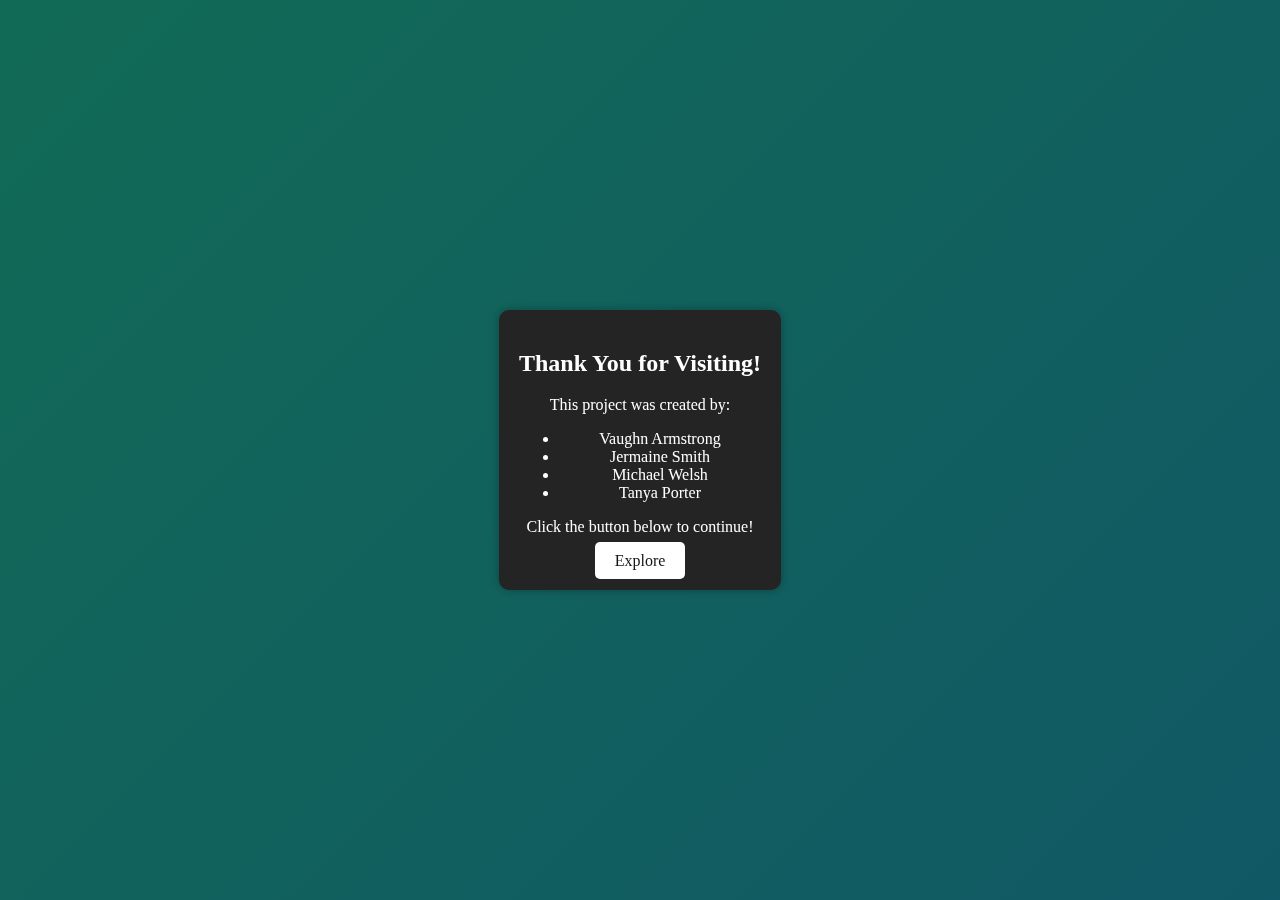
<file: pages/Popup.html>
<!DOCTYPE html>
<html lang="en">

<head>
    <meta charset="UTF-8">
    <meta name="viewport" content="width=device-width, initial-scale=1.0">
    <title>Popup Page</title>
    <style>
        body {
	width: 100wh;
	height: 90vh;
	background: linear-gradient(-45deg, #EE7752, #E73C7E, #23A6D5, #23D5AB);
	background-size: 400% 400%;
	-webkit-animation: Gradient 15s ease infinite;
	-moz-animation: Gradient 15s ease infinite;
	animation: Gradient 15s ease infinite;
}

@-webkit-keyframes Gradient {
	0% {
		background-position: 0% 50%
	}
	50% {
		background-position: 100% 50%
	}
	100% {
		background-position: 0% 50%
	}
}

@-moz-keyframes Gradient {
	0% {
		background-position: 0% 50%
	}
	50% {
		background-position: 100% 50%
	}
	100% {
		background-position: 0% 50%
	}
}

@keyframes Gradient {
	0% {
		background-position: 0% 50%
	}
	50% {
		background-position: 100% 50%
	}
	100% {
		background-position: 0% 50%
	}
}

        .popup-overlay {
            position: fixed;
            top: 0;
            left: 0;
            width: 100%;
            height: 100%;
            background-color: rgba(0, 0, 0, 0.5);
            display: flex;
            justify-content: center;
            align-items: center;
            z-index: 9999;
        }

        .popup-content {
            background-color: #242424;
            padding: 20px;
            border-radius: 10px;
            box-shadow: 0 0 10px rgba(0, 0, 0, 0.3);
            max-width: 80%;
            text-align: center;
            color:#fff
        }

        /* Button styling */
        .button {
            padding: 10px 20px;
            background-color: #ffffff;
            color: #141414;
            border: none;
            border-radius: 5px;
            cursor: pointer;
            text-decoration: none;
        }

        .button:hover {
            background-color: #0056b3;
        }
    </style>
</head>

<body>
    <!-- Popup HTML -->
    <div class="popup-overlay">
        <div class="popup-content">
            <h2>Thank You for Visiting!</h2>
            <p>This project was created by:</p>
            <ul>
                <li>Vaughn Armstrong</li>
                <li>Jermaine Smith</li>
                <li>Michael Welsh</li>
                <li>Tanya Porter</li>
            </ul>
            <p>Click the button below to continue!</p>
            <!-- Button to navigate to another page -->
            <a href="../gamingnews/index.html" class="button">Explore</a>
        </div>
    </div>

    <!-- Your other HTML content here -->

</body>

</html>
</file>
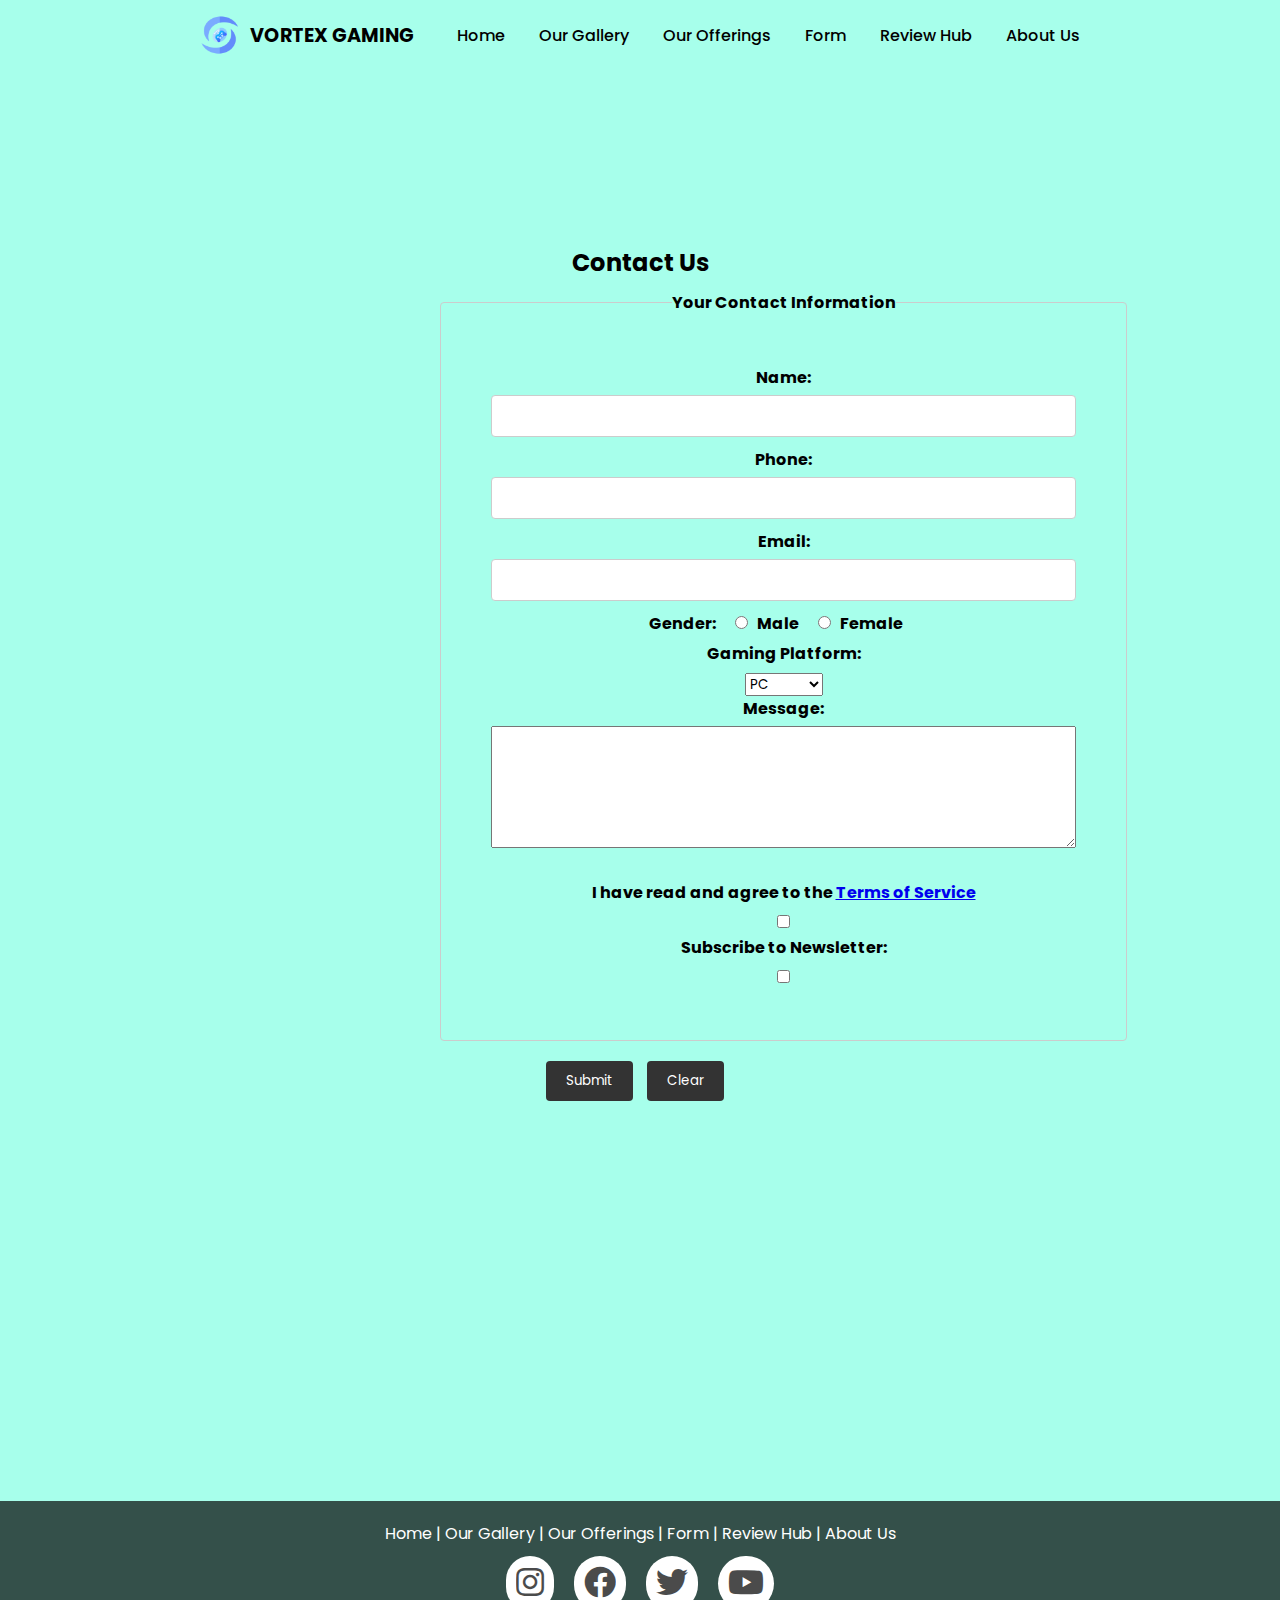
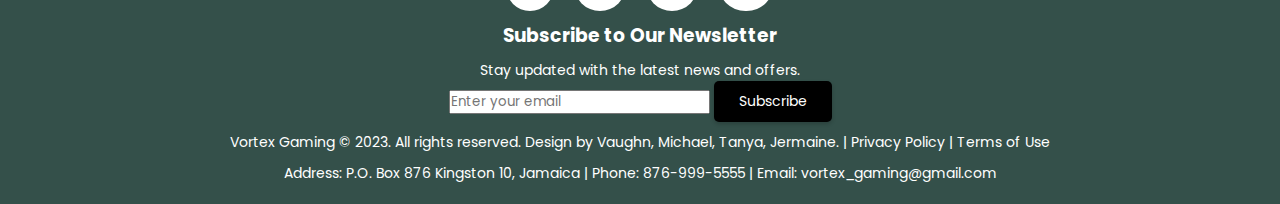
<file: gamingnews/html/form.html>
<!DOCTYPE html>
<html>
   <head>
      <head>
         <meta charset="utf-8">
         <meta name="viewport" content="width=device-width, initial-scale=1.0">
         <title>Vortex Gaming</title>
         <!-- Favicon -->
         <link rel="shortcut icon" type="icon" href="../images/logo1.png">
         <!-- Stylesheets -->
         <link rel="stylesheet" href="../sheets/form.css">
         <link rel="stylesheet" href="https://cdnjs.cloudflare.com/ajax/libs/font-awesome/5.14.0/css/all.min.css">
         <link rel="stylesheet" href="https://cdnjs.cloudflare.com/ajax/libs/font-awesome/6.4.2/css/all.min.css" integrity="sha512-z3gLpd7yknf1YoNbCzqRKc4qyor8gaKU1qmn+CShxbuBusANI9QpRohGBreCFkKxLhei6S9CQXFEbbKuqLg0DA==" crossorigin="anonymous" referrerpolicy="no-referrer" />
   </head>
   <script></script>
   </head>
   <body>
      <header>
         <!-- Brand logo and navigation menu -->
         <a href="#" class="brand">
         <img src="../images/logo1.png" alt="Vortex Gaming Logo">
         Vortex Gaming
         </a>
         <div class="menu-btn"></div>
         <div class="navigation">
            <!-- Navigation links -->
            <div class="navigation-pages">
               <a href="../index.html">Home</a>
               <a href="gallery.html">Our Gallery</a>
               <a href="offerings.html">Our Offerings</a>
               <a href="form.html">Form</a>
               <a href="Review Hub.html">Review Hub</a>
               <a href="about.html">About Us</a>
            </div>
         </div>
      </header>
      <br><br><br><br><br><br><br><br><br>
      <!-- Container for the contact form -->
      <div class="contact-form">
         <!-- Heading for the contact form -->
         <h3>Contact Us</h3>
         <!-- Contact form with fieldset -->
         <form id="contact-form">
            <fieldset>
               <!-- Legend for the contact form section -->
               <legend>Your Contact Information</legend>
               <!-- Label and input for the name field -->
               <label for="contact-name" title="Enter your first and last name">Name:</label>
               <input type="text" id="contact-form-name" name="name" title="Enter your first and last name" required>
               <!-- Label and input for the phone field -->
               <label for="contact-phone" title="Please provide a 10-digit phone number">Phone:</label>
               <input type="tel" id="contact-form-phone" name="phone" maxlength="11" title="Please provide an 11-digit phone number" required>
               <!-- Label and input for the email field -->
               <label for="contact-email" title="Please provide a valid email address">Email:</label>
               <input type="email" id="contact-form-email" name="email" title="Please provide a valid email address" required><br>
               <!-- Label and radio buttons for gender selection -->
               <label for="contact-gender">Gender:</label>
               <input type="radio" id="contact-gender-male" name="gender" value="male">
               <label for="contact-gender-male">Male</label>
               <input type="radio" id="contact-gender-female" name="gender" value="female">
               <label for="contact-gender-female">Female</label><br>
               <!-- Label and dropdown menu for gaming platform selection -->
               <label for="contact-gaming-platform">Gaming Platform:</label>
               <select id="contact-gaming-platform" name="gaming-platform">
                  <option value="pc">PC</option>
                  <option value="console">Console</option>
                  <option value="mobile">Mobile</option>
                  <option value="other">Other</option>
               </select>
               <!-- Label and textarea for message input -->
               <label for="contact-message">Message:</label>
               <textarea id="contact-form-message" name="message" rows="6" cols="50" required></textarea>
               <br><br>
               <!-- Label, checkbox, and link for agreeing to terms -->
               <label for="terms-checkbox" title="Important! Read TOS before proceeding">I have read and agree to the <a href="TOS.html" target="_blank">Terms of Service</a></label>
               <input type="checkbox" id="terms-checkbox" required>
               <!-- Label and checkbox for subscribing to newsletter -->
               <label for="subscribe-newsletter" title="Receive news, updates, and special offers via email">Subscribe to Newsletter:</label>
               <input type="checkbox" id="signup-form-subscribe" name="subscribe-newsletter">
            </fieldset>
            <!-- Submit and clear buttons -->
            <button type="button" onclick="submitForm('contact-form')">Submit</button>
            <input type="reset" value="Clear" onclick="clearFields('contact-form')">
         </form>
      </div>
      <br><br><br><br><br><br><br><br><br><br><br><br><br><br><br><br>
      <footer>
         <div class="useful-links">
            <a href="../index.html">Home</a> |
            <a href="gallery.html">Our Gallery</a> |
            <a href="offerings.html">Our Offerings</a> |
            <a href="form.html">Form</a> |
            <a href="Review Hub.html">Review Hub</a> |
            <a href="about.html">About Us</a>
         </div>
         <div class="social-icons">
            <a href="https://www.instagram.com/vortexofgaming/" target="_blank"><i class="fab fa-instagram"></i></a>
            <a href="https://www.facebook.com/vortexofgaming" target="_blank"><i class="fab fa-facebook"></i></a>
            <a href="https://twitter.com/vortexofgaming" target="_blank"><i class="fab fa-twitter"></i></a>
            <a href="https://youtube.com/vortexofgaming" target="_blank"><i class="fab fa-youtube"></i></a>
         </div>
         <div class="subscribe-newsletter">
            <h3>Subscribe to Our Newsletter</h3>
            <p>Stay updated with the latest news and offers.</p>
            <form>
               <input type="email" name="email" placeholder="Enter your email" required>
               <button class="sub-button"type="submit">Subscribe</button>
            </form>
         </div>
         <p>Vortex Gaming &copy; 2023. All rights reserved. Design by Vaughn, Michael, Tanya, Jermaine. | <a href="../html/privacy.html">Privacy Policy</a> | <a href="../html/TOS.html">Terms of Use</a></p>
         <p>Address: P.O. Box 876 Kingston 10, Jamaica | Phone: 876-999-5555 | Email: vortex_gaming@gmail.com</p>
      </footer>
      <script src="../js/form.js"></script>
   </body>
</html>
</file>
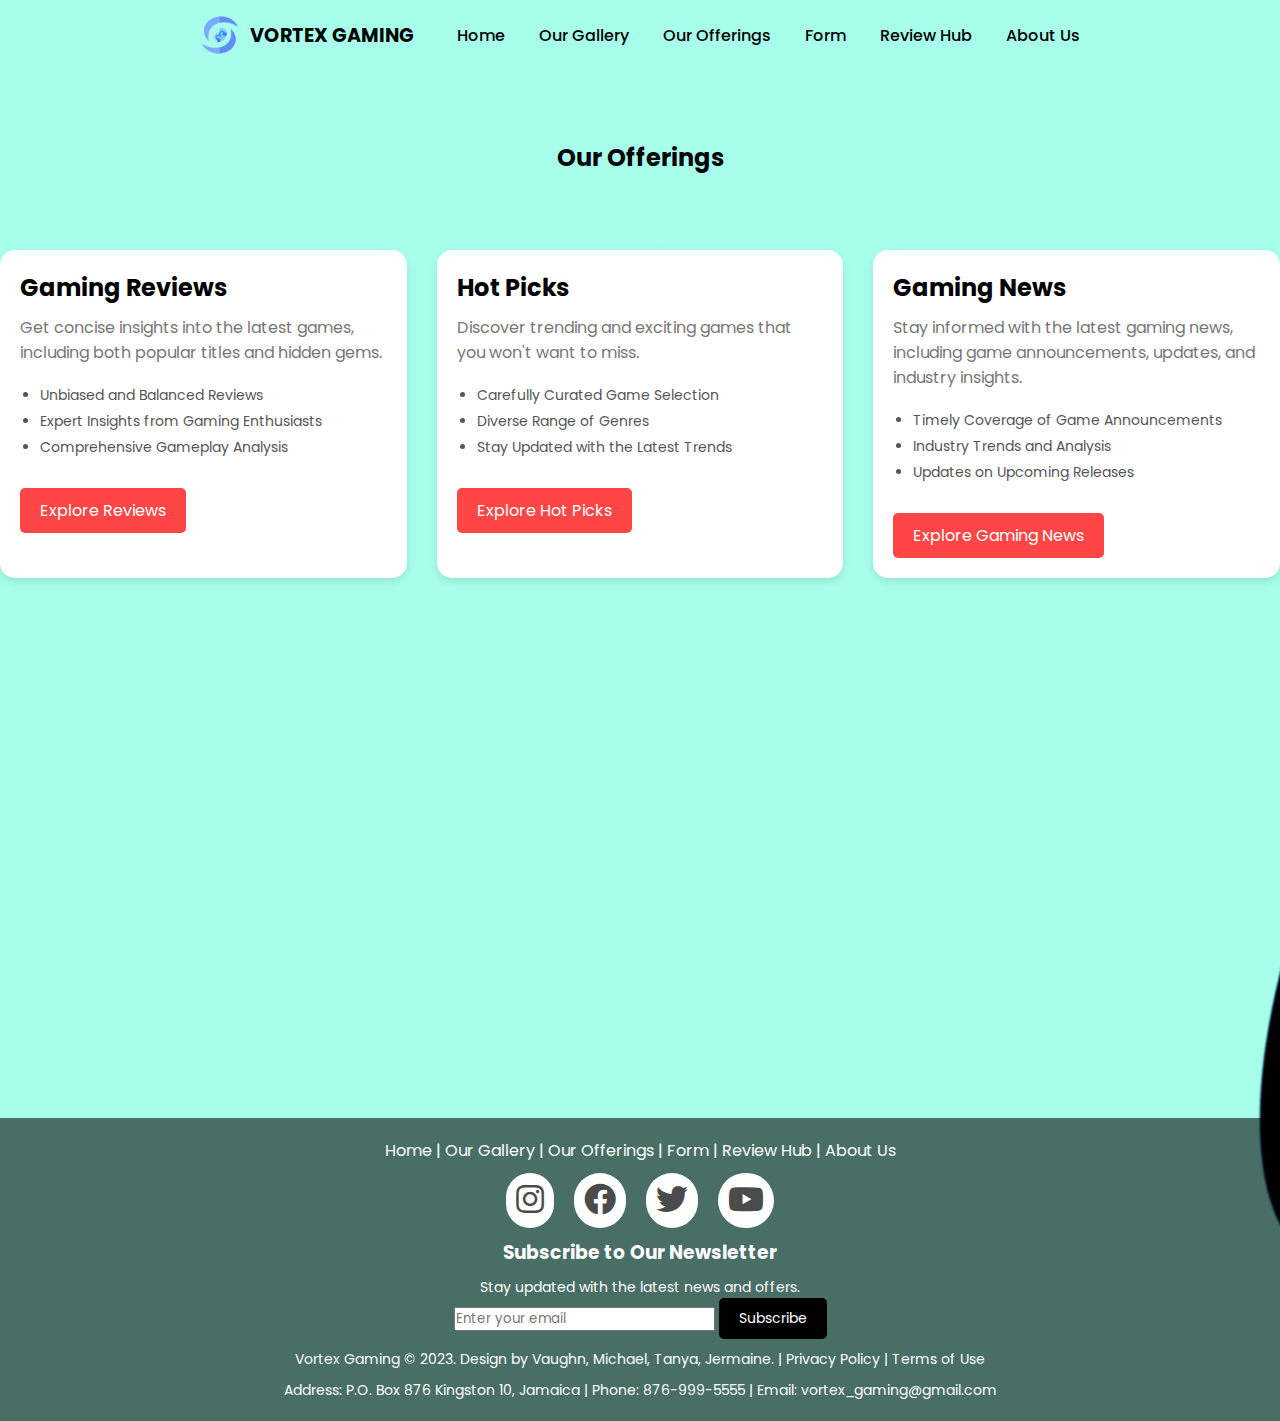
<file: gamingnews/html/offerings.html>
<!DOCTYPE html>
<html lang="en">
   <head>
      <meta charset="utf-8">
      <meta name="viewport" content="width=device-width, initial-scale=1.0">
      <title>Vortex Gaming</title>
      <!-- Favicon -->
      <link rel="shortcut icon" type="icon" href="../images/logo1.png">
      <!-- Stylesheets -->
      <link rel="stylesheet" href="../sheets/offering.css">
      <link rel="stylesheet" href="https://cdnjs.cloudflare.com/ajax/libs/font-awesome/5.14.0/css/all.min.css">
      <link rel="stylesheet" href="https://cdnjs.cloudflare.com/ajax/libs/font-awesome/6.4.2/css/all.min.css" integrity="sha512-z3gLpd7yknf1YoNbCzqRKc4qyor8gaKU1qmn+CShxbuBusANI9QpRohGBreCFkKxLhei6S9CQXFEbbKuqLg0DA==" crossorigin="anonymous" referrerpolicy="no-referrer" />
   </head>
   <body>
      <header>
         <!-- Brand logo and navigation menu -->
         <a href="#" class="brand">
         <img src="../images/logo1.png" alt="Vortex Gaming Logo">
         Vortex Gaming
         </a>
         <div class="menu-btn"></div>
         <div class="navigation">
            <!-- Navigation links -->
            <div class="navigation-pages">
               <a href="../index.html">Home</a>
               <a href="gallery.html">Our Gallery</a>
               <a href="offerings.html">Our Offerings</a>
               <a href="form.html">Form</a>
               <a href="Review Hub.html">Review Hub</a>
               <a href="about.html">About Us</a>
            </div>
         </div>
      </header>
      <br><br><br><br>
      <section class="offering_section layout_padding">
         <div class="container">
            <div class="heading_container heading_center">
               <center>
                  <h2>
                     Our Offerings
                  </h2>
               </center>
            </div>
            <br><br><br>
            <div class="offering_container">
               <!-- Offering Box 1 -->
               <div class="box">
                  <div class="detail-box">
                     <h2>
                        Gaming Reviews
                     </h2>
                     <p>
                        Get concise insights into the latest games, including both popular titles and hidden gems.
                     </p>
                     <ul class="offering_features">
                        <li>
                           Unbiased and Balanced Reviews
                        </li>
                        <li>
                           Expert Insights from Gaming Enthusiasts
                        </li>
                        <li>
                           Comprehensive Gameplay Analysis
                        </li>
                     </ul>
                  </div><br>
                  <div class="btn-box">
                     <a href="Review Hub.html">
                     Explore Reviews
                     </a>
                  </div>
               </div>
               <!-- Offering Box 2 -->
               <div class="box">
                  <div class="detail-box">
                     <h2>
                        Hot Picks
                     </h2>
                     <p>
                        Discover trending and exciting games that you won't want to miss.
                     </p>
                     <ul class="offering_features">
                        <li>
                           Carefully Curated Game Selection
                        </li>
                        <li>
                           Diverse Range of Genres
                        </li>
                        <li>
                           Stay Updated with the Latest Trends
                        </li>
                     </ul>
                  </div><br>
                  <div class="btn-box">
                     <a href="../index.html#home">
                     Explore Hot Picks
                     </a>
                  </div>
               </div>
               <!-- Offering Box 3 -->
               <div class="box">
                  <div class="detail-box">
                     <h2>
                        Gaming News
                     </h2>
                     <p>
                        Stay informed with the latest gaming news, including game announcements, updates, and industry insights.
                     </p>
                     <ul class="offering_features">
                        <li>
                           Timely Coverage of Game Announcements
                        </li>
                        <li>
                           Industry Trends and Analysis
                        </li>
                        <li>
                           Updates on Upcoming Releases
                        </li>
                     </ul>
                  </div><br>
                  <div class="btn-box">
                     <a href="../index.html#news">
                     Explore Gaming News
                     </a>
                  </div>
               </div>
            </div>
         </div>
      </section>
      <br><br><br><br><br><br><br><br><br><br><br><br><br><br><br><br><br><br><br><br>
      <footer>
         <div class="useful-links">
            <a href="../index.html">Home</a> |
            <a href="gallery.html">Our Gallery</a> |
            <a href="offerings.html">Our Offerings</a> |
            <a href="form.html">Form</a> |
            <a href="Review Hub.html">Review Hub</a> |
            <a href="about.html">About Us</a>
         </div>
         <div class="social-icons">
            <a href="https://www.instagram.com/vortexofgaming/" target="_blank"><i class="fab fa-instagram"></i></a>
            <a href="https://www.facebook.com/vortexofgaming" target="_blank"><i class="fab fa-facebook"></i></a>
            <a href="https://twitter.com/vortexofgaming" target="_blank"><i class="fab fa-twitter"></i></a>
            <a href="https://youtube.com/vortexofgaming" target="_blank"><i class="fab fa-youtube"></i></a>
         </div>
         <div class="subscribe-newsletter">
            <h3>Subscribe to Our Newsletter</h3>
            <p>Stay updated with the latest news and offers.</p>
            <form>
               <input type="email" name="email" placeholder="Enter your email" required>
               <button class="sub-button"type="submit">Subscribe</button>
            </form>
         </div>
         <p>Vortex Gaming &copy; 2023. Design by Vaughn, Michael, Tanya, Jermaine. | <a href="../html/privacy.html">Privacy Policy</a> | <a href="../html/TOS.html">Terms of Use</a></p>
         <p>Address: P.O. Box 876 Kingston 10, Jamaica | Phone: 876-999-5555 | Email: vortex_gaming@gmail.com</p>
      </footer>
   </body>
</html>
</file>
<file: gamingnews/sheets/form.css>
@import url('https://fonts.googleapis.com/css2?family=Poppins:wght@200;300;400;500;600;700;800;900&display=swap');

body {
	margin: 0;
	padding: 0;
	height: 100vh;
	position: relative;
	background-color: #a7ffeb;
}

* {
	margin: 0;
	padding: 0;
	box-sizing: border-box;
	font-family: "Poppins", sans-serif;
}

header {
	z-index: 999;
	position: absolute;
	top: 0;
	left: 0;
	width: 100%;
	display: flex;
	justify-content: space-between;
	align-items: center;
	padding: 15px 200px;
	transition: 0.5s ease;
}

header .brand {
	color: #000000;
	font-size: 1.2em;
	font-weight: 700;
	text-transform: uppercase;
	text-decoration: none;
	display: flex;
	align-items: center;
}

header .brand img {
	max-height: 40px;
	margin-right: 10px;
}

header .navigation {
	position: relative;
}

header .navigation .navigation-pages a {
	position: relative;
	color: #000000;
	font-size: 1em;
	font-weight: 500;
	text-decoration: none;
	margin-left: 30px;
	transition: 0.3s ease;
}

header .navigation .navigation-pages a:before {
	content: '';
	position: absolute;
	background: #000000;
	width: 0;
	height: 3px;
	bottom: 0;
	left: 0;
	transition: 0.3s ease;
}

header .navigation .navigation-pages a:hover:before {
	width: 100%;
}


footer {
	background-color: #000000af;
	color: white;
	padding: 20px;
	text-align: center;
	bottom: 0;
	width: 100%;
}

footer p {
	font-size: 14px;
	margin-top: 10px;
}

footer a {
	color: #fff;
	text-decoration: none;
}

footer a:hover {
	text-decoration: underline;
}


/* Style for the social media icons */
.social-icons {
	display: flex;
	justify-content: center;
}


.social-icons a {
	text-decoration: none;
	padding: 10px;
	background-color: white;
	margin: 10px;
	border-radius: 50px;

}

.social-icons a i {
	font-size: 2em;
	color: black;
	opacity: 0.7;
	/* 70% opacity */

}

.social-icons a:hover {
	background-color: black;
	transition: 0.5s;
}

.social-icons a:hover i {
	color: white;
	transition: 0.5;
}

.sub-button {
	background-color: #000;
	color: #fff;
	border: 0;
	border-radius: 5px;
	box-shadow: 0 2px 4px rgba(0, 0, 0, 0.2);
	font-size: 14px;
	padding: 10px 25px;
	cursor: pointer;
	transition: background-color 0.3s ease;
}

button:hover {
	background-color: #a7ffeb;
}


/* Styles for the contact form container */
.contact-form {
	margin-top: 20px;
	/* Adds space at the top */
	text-align: center;
	/* Center-aligns the content */
}

/* Styles for the heading of the contact form */
.contact-form h3 {
	font-size: 24px;
	/* Sets font size */
	margin-bottom: 10px;
	/* Adds space at the bottom */
}

/* Styles for the contact form itself */
.contact-form form {
	max-width: 400px;
	/* Sets the maximum width */
	margin: 0 auto;
	/* Centers the form horizontally */
}

/* Styles for the fieldset within the form */
.contact-form fieldset {
	border: 1px solid #ccc;
	/* Adds a border */
	border-radius: 4px;
	/* Rounds the corners */
	padding: 50px;
	/* Adds internal spacing */
	margin-bottom: 20px;
	/* Adds space at the bottom */
}

/* Styles for the legend within the fieldset */
.contact-form legend {
	font-weight: bold;
	/* Sets font weight */
}

/* Styles for labels within the form */
.contact-form label {
	display: block;
	/* Displays as block element */
	margin-bottom: 5px;
	/* Adds space at the bottom */
	font-weight: bold;
	/* Sets font weight */
}

/* Styles for text, tel, and email input fields */
.contact-form input[type="text"],
.contact-form input[type="tel"],
.contact-form input[type="email"] {
	width: 100%;
	/* Occupies full width */
	padding: 10px;
	/* Adds internal spacing */
	margin-bottom: 10px;
	/* Adds space at the bottom */
	border: 1px solid #ccc;
	/* Adds a border */
	border-radius: 4px;
	/* Rounds the corners */
}

/* Styles for buttons and input[type="reset"] */
.contact-form button,
.contact-form input[type="reset"] {
	background-color: #333;
	/* Sets background color */
	color: white;
	/* Sets text color */
	border: none;
	/* Removes border */
	border-radius: 4px;
	/* Rounds the corners */
	padding: 10px 20px;
	/* Adds internal spacing */
	margin-right: 10px;
	/* Adds space at the right */
	cursor: pointer;
	/* Sets cursor to pointer */
	transition: background-color 0.3s;
	/* Adds transition effect */
}

/* Hover styles for buttons and input[type="reset"] */
.contact-form button:hover,
.contact-form input[type="reset"]:hover {
	background-color: #555;
	/* Changes background color on hover */
}

/* Styles for radio buttons and labels */
.contact-form input[type="radio"] {
	margin-right: 5px;
	/* Adds space on the right */
}

.contact-form label[for^="contact-gender"] {
	display: inline-block;
	/* Displays as inline-block element */
	margin-right: 15px;
	/* Adds space on the right */
}
</file>
<file: gamingnews/sheets/offering.css>
@import url('https://fonts.googleapis.com/css2?family=Poppins:wght@200;300;400;500;600;700;800;900&display=swap');

* {
	margin: 0;
	padding: 0;
	box-sizing: border-box;
	font-family: "Poppins", sans-serif;
}

body {
	background: url("../images/ccbackground.png");
}


header {
	z-index: 999;
	position: absolute;
	top: 0;
	left: 0;
	width: 100%;
	display: flex;
	justify-content: space-between;
	align-items: center;
	padding: 15px 200px;
	transition: 0.5s ease;
}

header .brand {
	color: #000000;
	font-size: 1.2em;
	font-weight: 700;
	text-transform: uppercase;
	text-decoration: none;
	display: flex;
	align-items: center;
}

header .brand img {
	max-height: 40px;
	margin-right: 10px;
}

header .navigation {
	position: relative;
}

header .navigation .navigation-pages a {
	position: relative;
	color: #000000;
	font-size: 1em;
	font-weight: 500;
	text-decoration: none;
	margin-left: 30px;
	transition: 0.3s ease;
}

header .navigation .navigation-pages a:before {
	content: '';
	position: absolute;
	background: #000000;
	width: 0;
	height: 3px;
	bottom: 0;
	left: 0;
	transition: 0.3s ease;
}

header .navigation .navigation-pages a:hover:before {
	width: 100%;
}

/* Styling for the Offerings Section */
.offering_section {
	padding: 40px 0;
}

.offering_container {
	display: flex;
	justify-content: space-between;
	flex-wrap: wrap;
	gap: 1px;
}

.box {
	width: calc(33.33% - 20px);
	background-color: #fff;
	border-radius: 15px;
	padding: 20px;
	box-shadow: 0 4px 8px rgba(0, 0, 0, 0.1);
	transition: transform 0.3s ease-in-out;
}

.box:hover {
	transform: translateY(-5px);
}

.detail-box h2 {
	font-size: 24px;
	color: #000;
	margin-bottom: 10px;
}

.detail-box p {
	font-size: 16px;
	color: #777;
	margin-bottom: 20px;
}

.offering_features {
	list-style-type: disc;
	padding-left: 20px;
}

.offering_features li {
	font-size: 14px;
	color: #555;
	margin-bottom: 5px;
}

.btn-box a {
	display: inline-block;
	padding: 10px 20px;
	background-color: #ff4646;
	color: #fff;
	border-radius: 5px;
	text-decoration: none;
	transition: background-color 0.3s ease-in-out;
}

.btn-box a:hover {
	background-color: #ff2e2e;
}


footer {
	background-color: #00000091;
	color: white;
	padding: 20px;
	text-align: center;
	bottom: 0;
	width: 100%;
}

footer p {
	font-size: 14px;
	margin-top: 10px;
}

footer a {
	color: #fff;
	text-decoration: none;
}

footer a:hover {
	text-decoration: underline;
}


/* Style for the social media icons */
.social-icons {
	display: flex;
	justify-content: center;
}


.social-icons a {
	text-decoration: none;
	padding: 10px;
	background-color: white;
	margin: 10px;
	border-radius: 50px;

}

.social-icons a i {
	font-size: 2em;
	color: black;
	opacity: 0.7;
	/* 70% opacity */

}

.social-icons a:hover {
	background-color: black;
	transition: 0.5s;
}

.social-icons a:hover i {
	color: white;
	transition: 0.5;
}

.sub-button {
	background-color: #000;
	border: none;
	border-radius: 5px;
	color: #fff;
	cursor: pointer;
	transition: background-color 0.3s ease;
	font-size: 14px;
	padding: 10px 20px;
}


button:hover {
	background-color: #53f5cfde;
}
</file>
